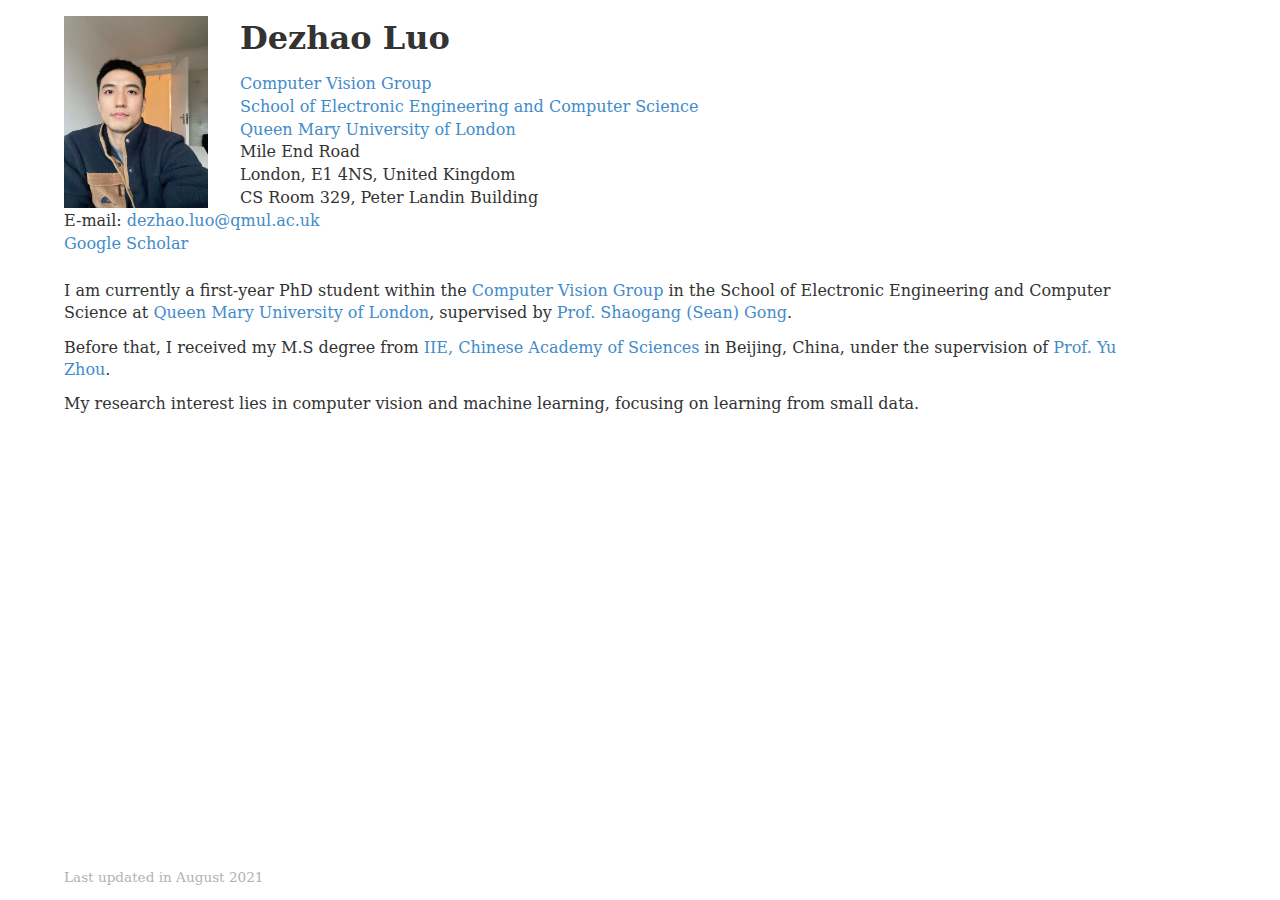
<file: index.html>
<!DOCTYPE html>
<html>
<head>
  <title>Dezhao Luo</title>
  <meta name="viewport" content="width=device-width, user-scalable=no">
  <meta http-equiv="Content-type" content="text/html; charset=utf-8" />
  <meta http-equiv="X-UA-Compatible" content="IE=edge,chrome=1" />
  <link type="text/css" rel="stylesheet" href="bootstrap.min.css">
  <link type="text/css" rel="stylesheet" href="style.css">
  
    <script async src="https://www.googletagmanager.com/gtag/js?id=G-MK86KHPFDS"></script>
  <script>
    window.dataLayer = window.dataLayer || [];
    function gtag(){dataLayer.push(arguments);}
    gtag('js', new Date());

    gtag('config', 'G-MK86KHPFDS');
  </script>

</head>
<body>
    <div id="contact">
  <img src="images/avatar.jpg" class="thumb"/>
  <p>
    <big><strong>Dezhao Luo</strong></big>
  </p>
  <p>
    
      
        <a href="http://www.dcs.qmul.ac.uk/research/vision/">Computer Vision Group</a><br/>
      
      
    
      
        <a href="http://www.eecs.qmul.ac.uk/">School of Electronic Engineering and Computer Science</a><br/>
      
      
    
      
        <a href="http://www.qmul.ac.uk/">Queen Mary University of London</a><br/>
      
      
        
          Mile End Road<br/>
        
          London, E1 4NS, United Kingdom<br/>
        
          CS Room 329, Peter Landin Building<br/>
        
      
    
    <!-- Tel: +0044 07561775861<br/> -->

    E-mail: <a href="mailto:dezhao.luo@qmul.ac.uk">dezhao.luo@qmul.ac.uk</a><br/>
    
    
    <a href="https://scholar.google.com/citations?user=4jsZ0pYAAAAJ&hl=zh-CN">  Google Scholar</a>

  </p>
</div>
    <div id="biograph">
    <p>
       I am currently a first-year PhD student within the <a href="http://vision.eecs.qmul.ac.uk">Computer Vision Group</a> in the School of Electronic Engineering and Computer Science at <a href="http://www.qmul.ac.uk">Queen Mary University of London</a>, supervised by <a href="http://www.eecs.qmul.ac.uk/~sgg/">Prof. Shaogang (Sean) Gong</a>.
    </p>
    <p>
        Before that, 
        I received my M.S degree from <a href ="http://www.iie.ac.cn/">IIE, Chinese Academy of Sciences </a> in Beijing, China, under the supervision of <a href="http://people.ucas.edu.cn/~yuzhou">Prof. Yu Zhou</a>. 
    </p>
    <p>
       My research interest lies in computer vision and machine learning, focusing on learning from small data.
    </p>


   
  
    
    
    
    
    
    
    

</div>
    <p role="update_time"><small>Last updated in August 2021</small></p>
</body>
</html>
</file>
<file: style.css>
html {
    width: 100%;
    height: 100%;
    margin: 0;
    padding: 0;
}

body {
    width: 100%;
    min-height: 100%;
    max-width: 75em;
    margin: 0;
    padding: 0 5vw;
    padding-bottom: 5em;
    font-family: "Serif","sans-serif";
    text-align: left;
    position: relative;
    font-size: min(16px, 2vw);
}

p {
    margin: 0 0 0.7em;
}

hr {
    margin: 1.25em 0;
}

.thumb {
    width: 9em;
    margin: 0 2em 0 0;
    float: left;
}

#contact{
    padding-top: 1em;
    margin-bottom: 1.5em;
}

#contact big {
    font-size: 2em;
}

space {
    display: inline-block;
    width: 1em;
    margin: 0;
    padding: 0;
}

a.disabled {
    color: currentColor;
    cursor: not-allowed;
    opacity: 0.5;
    text-decoration: none;
}

p[role="update_time"] {
    position: absolute;
    bottom: 0;
    color: #b2b2b2;
}

ul {
    list-style-type:none;
    margin: 0;
    padding: 0;
}

ul.circle {
  list-style-type: disc;
  margin-left: 1.5em;
  padding: 0;
}

span.news {
    font-weight: bold;
    color: red;
    margin-left: 0.5em;
}
</file>
